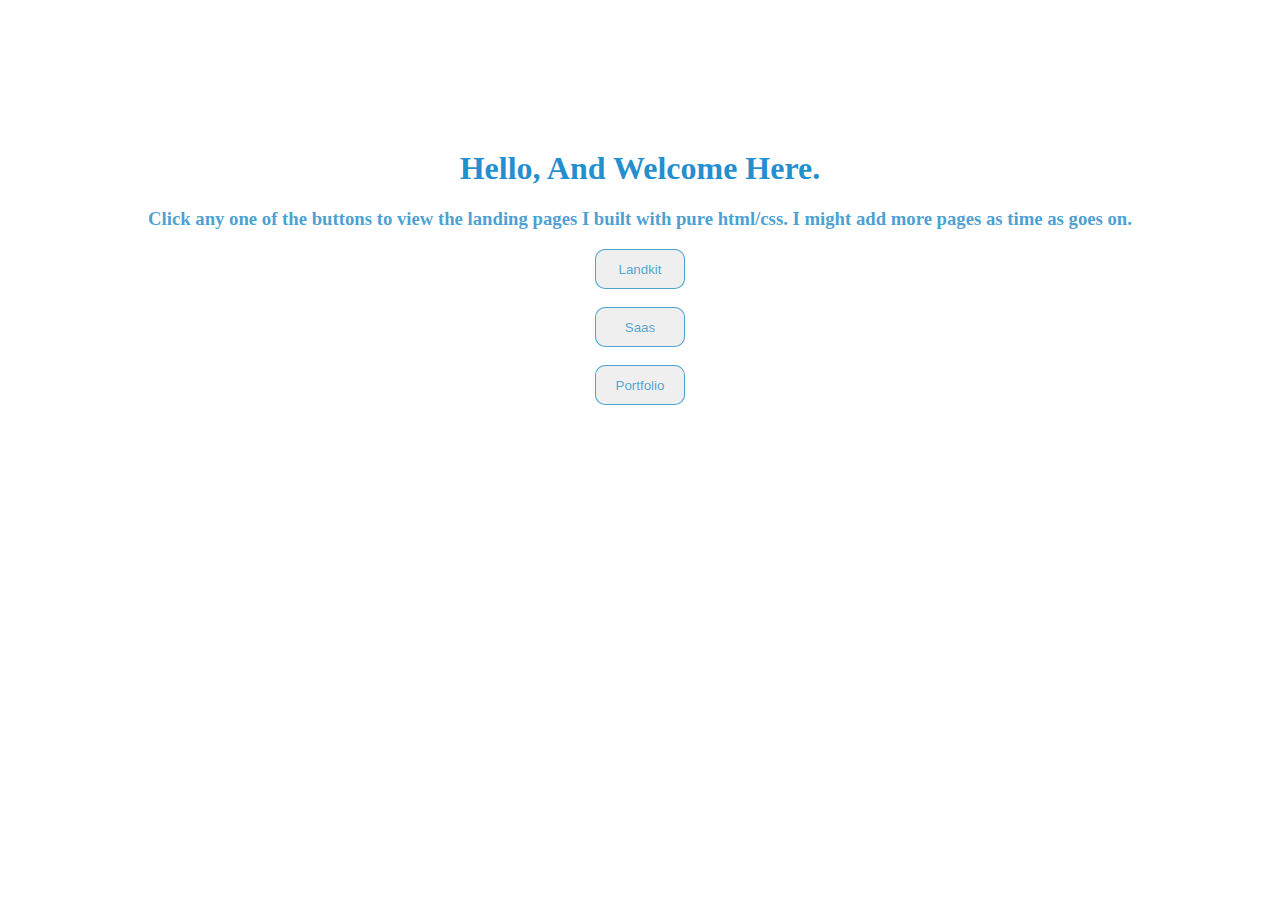
<file: index.html>
<!DOCTYPE html>
<html lang="en">
<head>
    <meta charset="UTF-8">
    <meta http-equiv="X-UA-Compatible" content="IE=edge">
    <meta name="viewport" content="width=device-width, initial-scale=1.0">
    <title>Welcome</title>
    <link rel="stylesheet" href="style.css">
</head>
<body>
    <h1 class="hello">Hello, and Welcome here. </h1>
    <h3 class="hello-p">Click any one of the buttons to view the landing pages I built with pure html/css.
        I might add more pages as time as goes on.</h3>
    <div id="mybuttons">
        <button class="pagebtn"><a href="landkit.html">Landkit</a></button><br>
        <button class="pagebtn"><a href="saas.html">Saas</a></button><br>
        <button class="pagebtn"><a href="portfolio.html">Portfolio</a></button><br>
    </div>
</body>
</html>
</file>
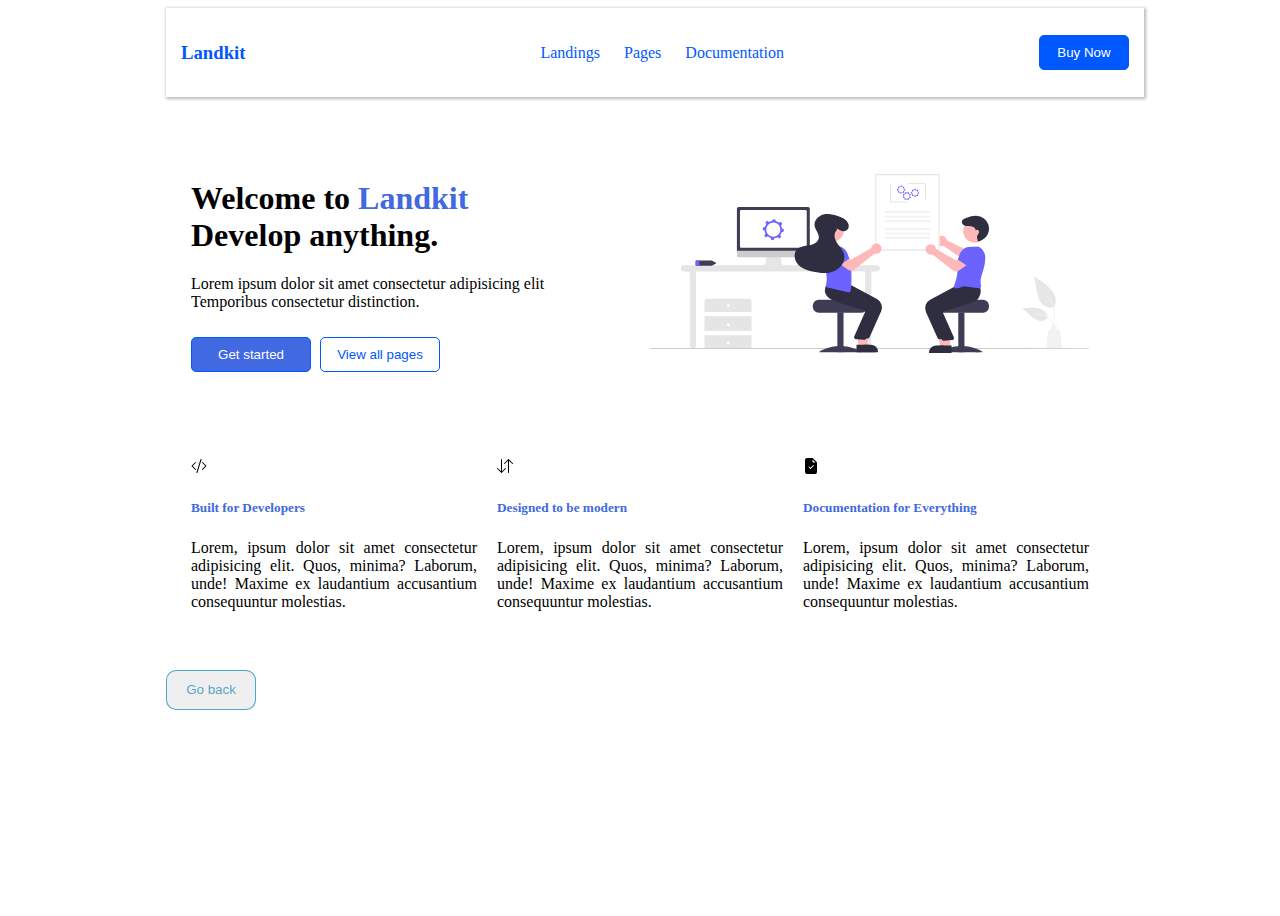
<file: landkit.html>
<!DOCTYPE html>
<html lang="en">

<head>
    <meta charset="UTF-8">
    <meta http-equiv="X-UA-Compatible" content="IE=edge">
    <meta name="viewport" content="width=device-width, initial-scale=1.0">
    <title>LandKit Homepage</title>
    <link href="https://cdn.jsdelivr.net/npm/bootstrap@5.0.0-beta3/dist/css/bootstrap.min.css" rel="stylesheet" 
        integrity="sha384-eOJMYsd53ii+scO/bJGFsiCZc+5NDVN2yr8+0RDqr0Ql0h+rP48ckxlpbzKgwra6" crossorigin="anonymous">
    <link rel="stylesheet" href="style.css">
</head>

<body>
    <div class="mycontainer">
        <header>
            <h3 class="brand-name">Landkit</h3>
            <svg xmlns="http://www.w3.org/2000/svg" width="16" height="16" fill="currentColor" class="bi bi-list text-primary small-scr" onclick="clickMe()"
                viewBox="0 0 16 16">
                <path fill-rule="evenodd"
                    d="M2.5 12a.5.5 0 0 1 .5-.5h10a.5.5 0 0 1 0 1H3a.5.5 0 0 1-.5-.5zm0-4a.5.5 0 0 1 .5-.5h10a.5.5 0 0 1 0 1H3a.5.5 0 0 1-.5-.5zm0-4a.5.5 0 0 1 .5-.5h10a.5.5 0 0 1 0 1H3a.5.5 0 0 1-.5-.5z" />
            </svg>
            <select name="dropdown" id="dropdown">
                <option value="Landings"><a href="#">Landings</a></option>
                <option value="Pages"><a href="#">Pages</a></option>
                <option value="Docs"><a href="#">Docs</a></option>
            </select>
            <nav class="mynavbar">
                <ul>
                    <li><a href="#">Landings</a></li>
                    <li><a href="#">Pages</a></li>
                    <li><a href="#">Documentation</a></li>
                </ul>
            </nav>
            <button class="buynow">Buy Now</button>
        </header>
        <br> <br>
        <div class="myrow">
            <div class="flex1">
                <h1>Welcome to <b class="bold">Landkit</b> <br>
                    Develop anything.</h1>
                <p>Lorem ipsum dolor sit amet consectetur adipisicing elit <br> Temporibus consectetur distinction.</p>
                <button class="mybtn1">Get started</button>
                <button class="mybtn2">View all pages</button>
            </div>

            <div class="flex2">
                <img class="mysvg" src="images/lkimage.svg" alt="svg-image" class="myimage">
            </div>
        </div>

        <br><br>

        <div class="myrow">
            <div class="flex-1">
                <svg xmlns="http://www.w3.org/2000/svg" width="16" height="16" fill="currentColor" class="bi bi-code-slash bi-type-bold text-primary"
                    viewBox="0 0 16 16">
                    <path
                        d="M10.478 1.647a.5.5 0 1 0-.956-.294l-4 13a.5.5 0 0 0 .956.294l4-13zM4.854 4.146a.5.5 0 0 1 0 .708L1.707 8l3.147 3.146a.5.5 0 0 1-.708.708l-3.5-3.5a.5.5 0 0 1 0-.708l3.5-3.5a.5.5 0 0 1 .708 0zm6.292 0a.5.5 0 0 0 0 .708L14.293 8l-3.147 3.146a.5.5 0 0 0 .708.708l3.5-3.5a.5.5 0 0 0 0-.708l-3.5-3.5a.5.5 0 0 0-.708 0z" />
                </svg>
                <h5>Built for Developers</h5>
                <p class="text">Lorem, ipsum dolor sit amet consectetur adipisicing elit.
                    Quos, minima? Laborum, unde! Maxime ex laudantium accusantium consequuntur molestias.</p>
            </div>

            <div class="flex-2">
                <svg xmlns="http://www.w3.org/2000/svg" width="16" height="16" fill="currentColor" class="bi bi-arrow-down-up text-primary"
                    viewBox="0 0 16 16">
                    <path fill-rule="evenodd"
                        d="M11.5 15a.5.5 0 0 0 .5-.5V2.707l3.146 3.147a.5.5 0 0 0 .708-.708l-4-4a.5.5 0 0 0-.708 0l-4 4a.5.5 0 1 0 .708.708L11 2.707V14.5a.5.5 0 0 0 .5.5zm-7-14a.5.5 0 0 1 .5.5v11.793l3.146-3.147a.5.5 0 0 1 .708.708l-4 4a.5.5 0 0 1-.708 0l-4-4a.5.5 0 0 1 .708-.708L4 13.293V1.5a.5.5 0 0 1 .5-.5z" />
                </svg>
                <h5>Designed to be modern</h5>
                <p class="text">Lorem, ipsum dolor sit amet consectetur adipisicing elit.
                    Quos, minima? Laborum, unde! Maxime ex laudantium accusantium consequuntur molestias.</p>
            </div>

            <div class="flex-3">
                <svg xmlns="http://www.w3.org/2000/svg" width="16" height="16" fill="currentColor" class="bi bi-file-earmark-check-fill text-primary"
                    viewBox="0 0 16 16">
                    <path
                        d="M9.293 0H4a2 2 0 0 0-2 2v12a2 2 0 0 0 2 2h8a2 2 0 0 0 2-2V4.707A1 1 0 0 0 13.707 4L10 .293A1 1 0 0 0 9.293 0zM9.5 3.5v-2l3 3h-2a1 1 0 0 1-1-1zm1.354 4.354-3 3a.5.5 0 0 1-.708 0l-1.5-1.5a.5.5 0 1 1 .708-.708L7.5 9.793l2.646-2.647a.5.5 0 0 1 .708.708z" />
                </svg>
                <h5>Documentation for Everything</h5>
                <p class="text">Lorem, ipsum dolor sit amet consectetur adipisicing elit.
                    Quos, minima? Laborum, unde! Maxime ex laudantium accusantium consequuntur molestias.</p>
            </div>
        </div>
        <br>
        <button class="pagebtn"><a href="index.html">Go back</a></button>
        <br>
        <br>
    </div>

    <script src="https://cdn.jsdelivr.net/npm/bootstrap@5.0.0-beta3/dist/js/bootstrap.bundle.min.js"
        integrity="sha384-JEW9xMcG8R+pH31jmWH6WWP0WintQrMb4s7ZOdauHnUtxwoG2vI5DkLtS3qm9Ekf"
        crossorigin="anonymous"></script>
    <script src="app.js"></script>
</body>

</html>
</file>
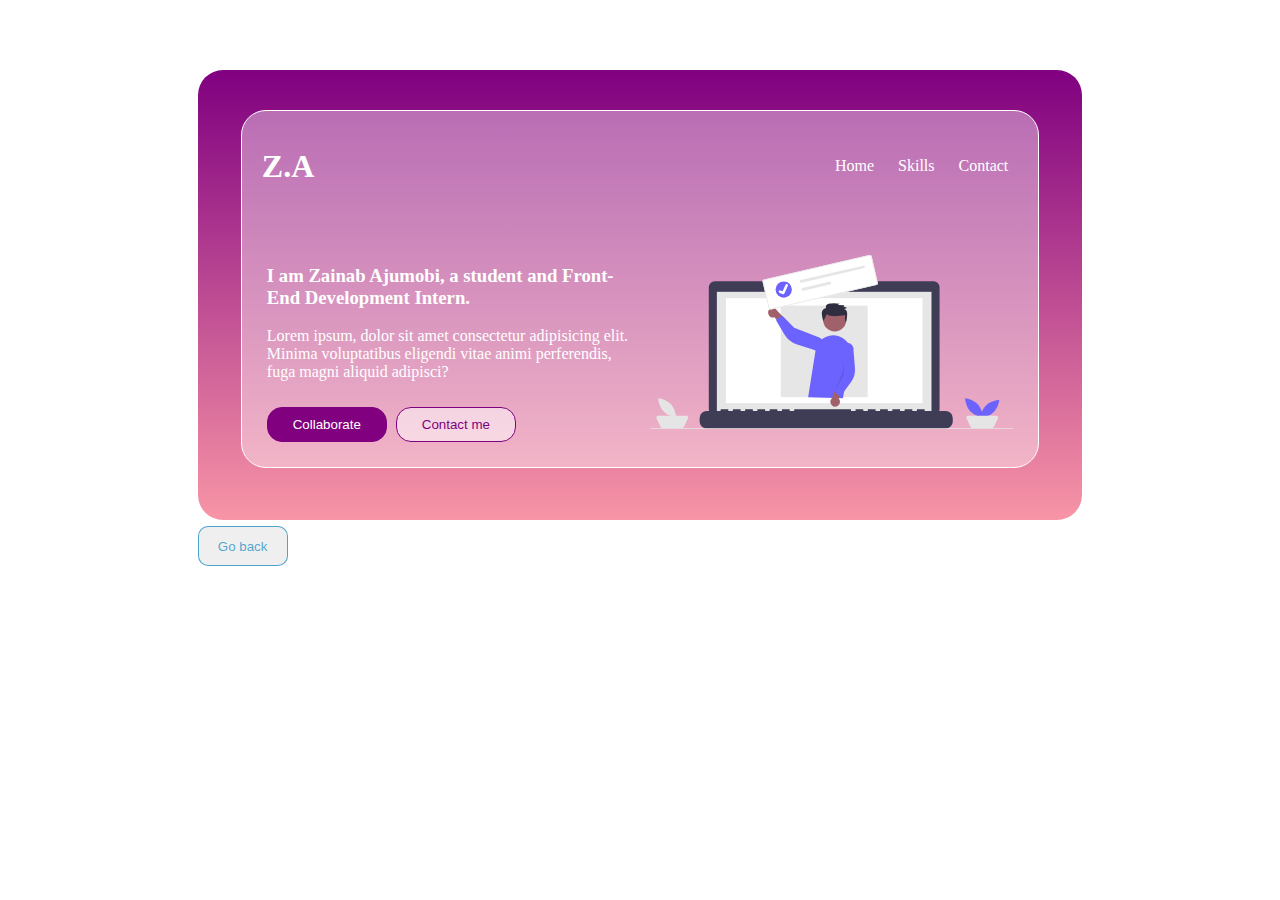
<file: portfolio.html>
<!DOCTYPE html>
<html lang="en">
<head>
    <meta charset="UTF-8">
    <meta http-equiv="X-UA-Compatible" content="IE=edge">
    <meta name="viewport" content="width=device-width, initial-scale=1.0">
    <title>Portfolio Page</title>
    <link href="https://cdn.jsdelivr.net/npm/bootstrap@5.0.0-beta3/dist/css/bootstrap.min.css" rel="stylesheet"
        integrity="sha384-eOJMYsd53ii+scO/bJGFsiCZc+5NDVN2yr8+0RDqr0Ql0h+rP48ckxlpbzKgwra6" crossorigin="anonymous">
    <link rel="stylesheet" href="style.css">
</head>
<body>
    <div class="mycontainerp">
        <div id="mydiv">
            <div class="headerp">
                <h1 class="za">Z.A</h1>
                <nav>
                    <ul class="inline">
                        <li>Home</li>
                        <li>Skills</li>
                        <li>Contact</li>
                    </ul>
                </nav>
            </div>
            <div class="myrow">
                <div class="flex1">
                    <h3>I am Zainab Ajumobi, a student and Front-End Development Intern.</h3>
                    <p>Lorem ipsum, dolor sit amet consectetur adipisicing elit.
                        Minima voluptatibus eligendi vitae animi perferendis, fuga magni aliquid adipisci?</p>
                    <button class="p-btn1">Collaborate</button>
                    <button class="p-btn2">Contact me</button>
                </div>
                <div class="flex2">
                    <div><img src="images/pwimage.svg" alt="image" class="mysvg"></div>
                </div>    
            </div>
        </div>
        <br>
        <button class="pagebtn"><a href="index.html">Go back</a></button>
    </div>

    <script src="https://cdn.jsdelivr.net/npm/bootstrap@5.0.0-beta3/dist/js/bootstrap.bundle.min.js"
        integrity="sha384-JEW9xMcG8R+pH31jmWH6WWP0WintQrMb4s7ZOdauHnUtxwoG2vI5DkLtS3qm9Ekf"
        crossorigin="anonymous"></script>
    <script src="app.js"></script>
</body>
</html>
</file>
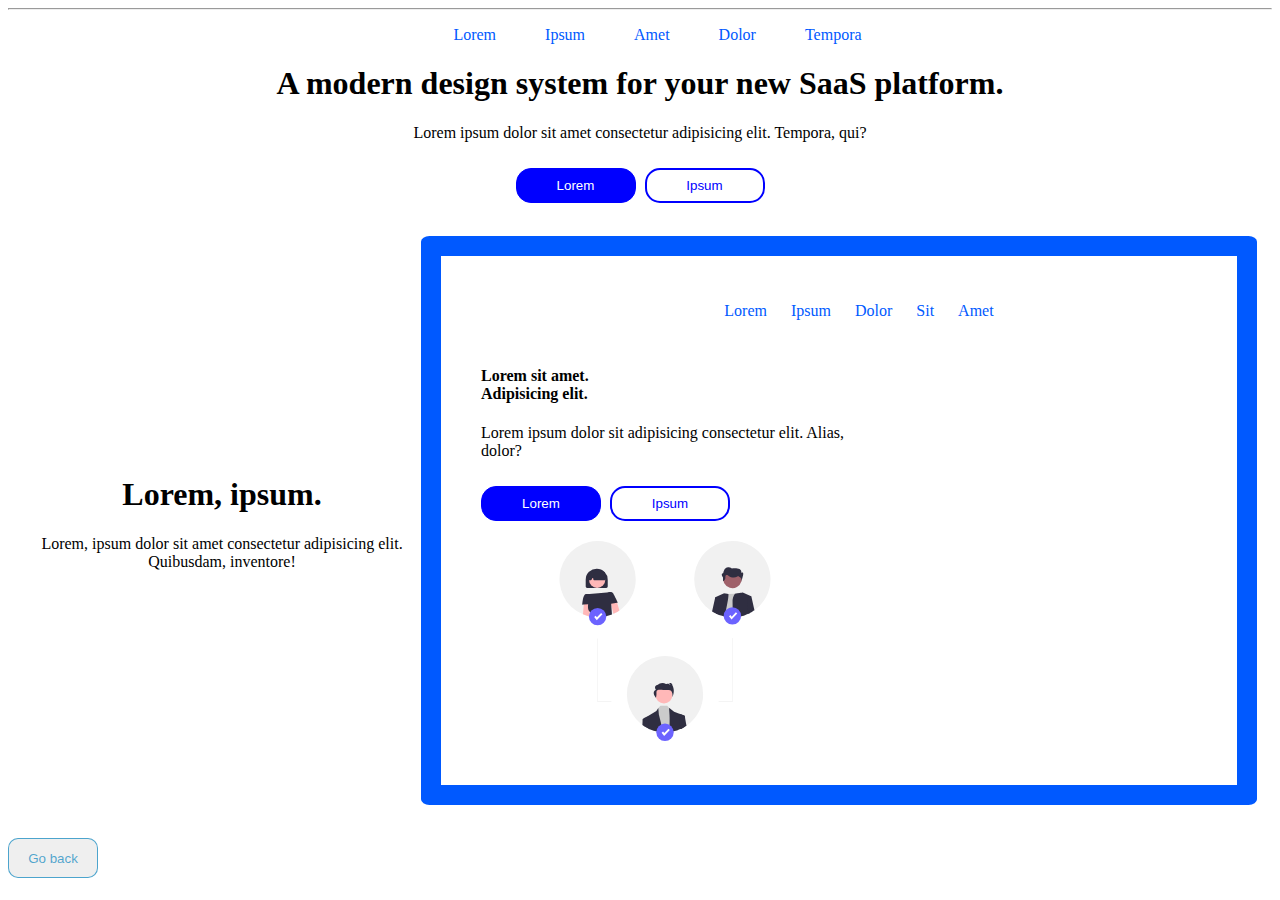
<file: saas.html>
<!DOCTYPE html>
<html lang="en">
<head>
    <meta charset="UTF-8">
    <meta http-equiv="X-UA-Compatible" content="IE=edge">
    <meta name="viewport" content="width=device-width, initial-scale=1.0">
    <title>Saas Homepage</title>
    <link href="https://cdn.jsdelivr.net/npm/bootstrap@5.0.0-beta3/dist/css/bootstrap.min.css" rel="stylesheet"
        integrity="sha384-eOJMYsd53ii+scO/bJGFsiCZc+5NDVN2yr8+0RDqr0Ql0h+rP48ckxlpbzKgwra6" crossorigin="anonymous">
    <link rel="stylesheet" href="style.css">
</head>
<body>
    <hr class="hr">
    <div class="container">
        <nav class="navcenter">
            <ul>
                <li><a href="" class="space">Lorem</a></li>
                <li><a href="" class="space">Ipsum</a></li>
                <li><a href="" class="space">Amet</a></li>
                <li><a href="" class="space">Dolor</a></li>
                <li><a href="" class="space">Tempora</a></li>
            </ul>
        </nav>
        <div class="rowcenter">
            <h1>A modern design system for your new SaaS platform.</h1>
            <p>Lorem ipsum dolor sit amet consectetur adipisicing elit. Tempora, qui?</p>
            <button class="s-btn1">Lorem</button>
            <button class="s-btn2">Ipsum</button>
        </div>
        <br>
        <div class="myrow">
            <div class="sflex1 flex1center">
                <h1>Lorem, ipsum.</h1>
                <p>Lorem, ipsum dolor sit amet consectetur adipisicing elit. Quibusdam, inventore!</p>
            </div>
            <div class="sflex2 flex2thick">
                <div class="row">
                    <nav class="navcenter">
                        <ul>
                            <li><a href="">Lorem</a></li>
                            <li><a href="">Ipsum</a></li>
                            <li><a href="">Dolor</a></li>
                            <li><a href="">Sit</a></li>
                            <li><a href="">Amet</a></li>
                        </ul>
                    </nav>
                    <div class="flex1">
                        
                        <h4>Lorem sit amet. <br> Adipisicing elit.</h4>
                        <p>Lorem ipsum dolor sit  adipisicing consectetur elit. Alias, dolor?</p>
                        
                        <button class="s-btn1">Lorem</button>
                        <button class="s-btn2">Ipsum</button>
                    </div>
                    <div class="flex2">
                        <img src="images/ssimage.svg" class="svg" alt="image">
                    </div>
                </div>
            </div>
        </div>
        <br>
        <button class="pagebtn"><a href="index.html">Go back</a></button>
        <br>
    </div>
    <script src="https://cdn.jsdelivr.net/npm/bootstrap@5.0.0-beta3/dist/js/bootstrap.bundle.min.js"
        integrity="sha384-JEW9xMcG8R+pH31jmWH6WWP0WintQrMb4s7ZOdauHnUtxwoG2vI5DkLtS3qm9Ekf"
        crossorigin="anonymous"></script>
    <script src="app.js"></script>
</body>
</html>
</file>
<file: style.css>
/* landkit + some general styling */
*{
    list-style: none;
    text-decoration: none;
    cursor: pointer;
}

body{
    font-family: Cambria, Cochin, Georgia, Times, 'Times New Roman', serif;
}

.mycontainer{
    width:75%;
    margin: auto;
    height:100vh;
}

@media (max-width:768px){
    .mycontainer{
        width:95%;
        margin: auto;
        height: auto;
    }

    .mynavbar, .buynow{
        display:none;
    }

    .small-scr{
        display: inline-block;
    }
}

header{
    display:flex;
    flex-direction: row;
    justify-content:space-between !important;
    align-items: center;
    width:100%;
    height: auto;
    padding:15px;
    box-shadow: 1px 1px 3px 1px #bbb;
}

.brand-name{
    font-weight:900;
    color:rgb(0, 89, 255);
}

.small-scr, #dropdown{
    display:none;
}

ul li{
    display:inline;
    padding-right: 10px;
    padding-left: 10px;
}

ul li a{
    color:rgb(0, 89, 255);
    text-decoration: none;
}

.buynow{
    width:90px;
    height:35px;
    padding:5px;
    color: rgb(255, 255, 255);
    background-color:rgb(0, 89, 255);
    border-radius:5px;
    border: 1px solid rgb(0, 89, 255);
    outline: rgb(0, 89, 255);
    justify-self: end;
}

.buynow:hover{
    color: rgb(255, 255, 255);
    background-color: rgb(31, 70, 187);
}

.myrow{
    display: flex;
    flex-direction: row;
    justify-content:stretch;
    align-items:center;
    padding:15px;
}

.flex1, .flex2{
    width: 50%;
    padding:10px;
}

.flex-1, .flex-2, .flex-3{
    width:33%;
    padding:10px;
}

@media (max-width:768px){
    .myrow{
        display: flex;
        flex-direction: column;
        justify-content: space-evenly;
        align-items: center;
        padding:10px;
    }

    .flex1, .flex2{
        width:90%;
        margin:auto;
        padding: 15px;
    }

    .flex-1, .flex-2, .flex-3{
        width:90%;
        margin: auto;
        padding:15px;
    }
}

.bold{
    font-weight:900;
    color:royalblue
}
.mybtn1{
    width: 120px;
    height:35px;
    padding:5px;
    color: rgb(255, 255, 255);
    background-color:royalblue;
    border-radius: 5px;
    border: 1px solid rgb(0, 89, 255);
    outline:none;
    margin-right: 5px;
    margin-top:10px;
}

.mybtn1:hover{
    background-color: rgb(31, 70, 187);
}

.mybtn2{
    width: 120px;
    height:35px;
    padding:5px;
    color: rgb(0, 89, 255);
    background-color:rgba(255, 255, 255, .5);
    border-radius: 5px;
    border: 1px solid rgb(0, 89, 255);
    outline:none;
    margin-top: 10px;
}

.mybtn2:hover{
    color: rgb(255, 255, 255);
    background-color: rgb(31, 70, 187);
}

h5{
    color: royalblue;
}

.text{
    text-align: justify;
}

button a{
    text-decoration: none;
    color: rgba(6, 132, 190, 0.699);
}

button a:hover{
    color: rgba(255, 255, 255);
}

.icon{
    fill: rgba(5, 128, 199, 0.884);
    color:rgba(6, 132, 190, 0.699);
    font-weight: bold;
}
/* Home page styling */

.hello{
    margin-top:150px;
    text-align:center;
    color:rgba(5, 128, 199, 0.884);
    text-transform: capitalize;
}

.hello-p{
    text-align:center;
    color:rgba(15, 130, 197, 0.767);
}

#mybuttons{
    display: flex;
    flex-direction:column;
    justify-content:right;
    align-items: center;
}

.pagebtn{
    width: 90px;
    height:40px;
    padding: 10px;
    border: 1px solid rgba(6, 132, 190, 0.699);
    border-radius: 10px;
    outline:none;
}

.pagebtn:hover{
    background-color: rgba(6, 132, 190, 0.699);
    color:white;
}

/* portfolio page styling */
.mycontainerp{
    width: 70%;
    height:450px;
    margin: 70px auto;
    background: linear-gradient(to bottom,purple, rgb(248, 149, 166));
    border-radius: 25px;
    color: white;
}

#mydiv{
    width:90%;
    position: relative;
    top:40px;
    margin: 40px auto 80px;
    background:rgba(255, 255, 255, .4);
    border: 1px solid white;
    border-radius: 25px;;
}

@media (max-width:768px) {
    .mycontainerp{
        width:95%;
        margin:100px auto;
        height: 630px;
    }
    .headerp{
        width:70%;
    }
}

.headerp{
    display:flex;
    flex-direction: row;
    justify-content:space-between !important;
    align-items: center;
    width:95%;
    margin:auto;
    height: 70px;
    padding:20px;
}

.za{
    font-weight:bolder;
}

.p-btn1{
    width: 120px;
    height:35px;
    padding:5px;
    color: rgb(255, 255, 255);
    background-color: purple;
    border-radius: 15px;
    border: 1px solid purple;
    outline:none;
    margin-right: 5px;
    margin-top:10px;
}

.p-btn1:hover{
    background-color:rgb(102, 7, 102);
}

.p-btn2{
    width: 120px;
    height:35px;
    padding:5px;
    color: purple;
    background-color:rgba(255, 255, 255, .5);
    border-radius: 15px;
    border: 1px solid purple;
    outline:none;
    margin-top: 10px;
}

.p-btn2:hover{
    color: rgb(255, 255, 255);
    background-color: rgb(102, 7, 102);
}

.mysvg{
    width: 100%;
    height: auto;
}

/* Saas Page styling */
hr{
    color:orangered;
    margin-top: 0;
    font-weight: bolder;
}
.mycontainer{
    width:75%;
    margin: auto;
    height:100vh;
}

@media (max-width:768px){
    .mycontainer{
        width:95%;
        margin: auto;
        height: auto;
    }
}

.s-btn1{
    width: 120px;
    height:35px;
    padding:5px;
    color: rgb(255, 255, 255);
    background-color: blue;
    border-radius: 15px;
    border: 1px solid blue;
    outline:none;
    margin-right: 5px;
    margin-top:10px;
}

.s-btn1:hover{
    background-color:rgb(44, 19, 189);
}

.s-btn2{
    width: 120px;
    height:35px;
    padding:5px;
    color:blue;
    background-color:rgba(255, 255, 255, .5);
    border-radius: 15px;
    border: 2px solid blue;
    outline:none;
    margin-top: 10px;
}

.s-btn2:hover{
    color: rgb(255, 255, 255);
    border: 2px solid rgb(47, 19, 206);
    background-color: rgb(47, 19, 206);
}

.navcenter, .rowcenter, .flex1center{
    text-align:center;
    color: black;
}

.sflex1{
    width:33%;
    padding: 15px;
    background: rgb(255, 255, 255, .6);
}

.sflex2{
    width:66%;
    padding:15px;
}

@media (max-width:768px){
    .sflex1, .sflex2{
        width:100%;
    }

    nav ul li a{
        margin-right:0;
        padding: 0;
        display:inline-block;
    }
}

.flex2thick{
    padding:30px;
    border: 20px solid  rgb(0, 89, 255);
    border-radius: 1%;
}

.svg{
    width:100%;
    height:200px;
}

.space{
    padding:10px;
    margin-right:5px;
}

.inline{
    display:inline-block;
}
</file>
